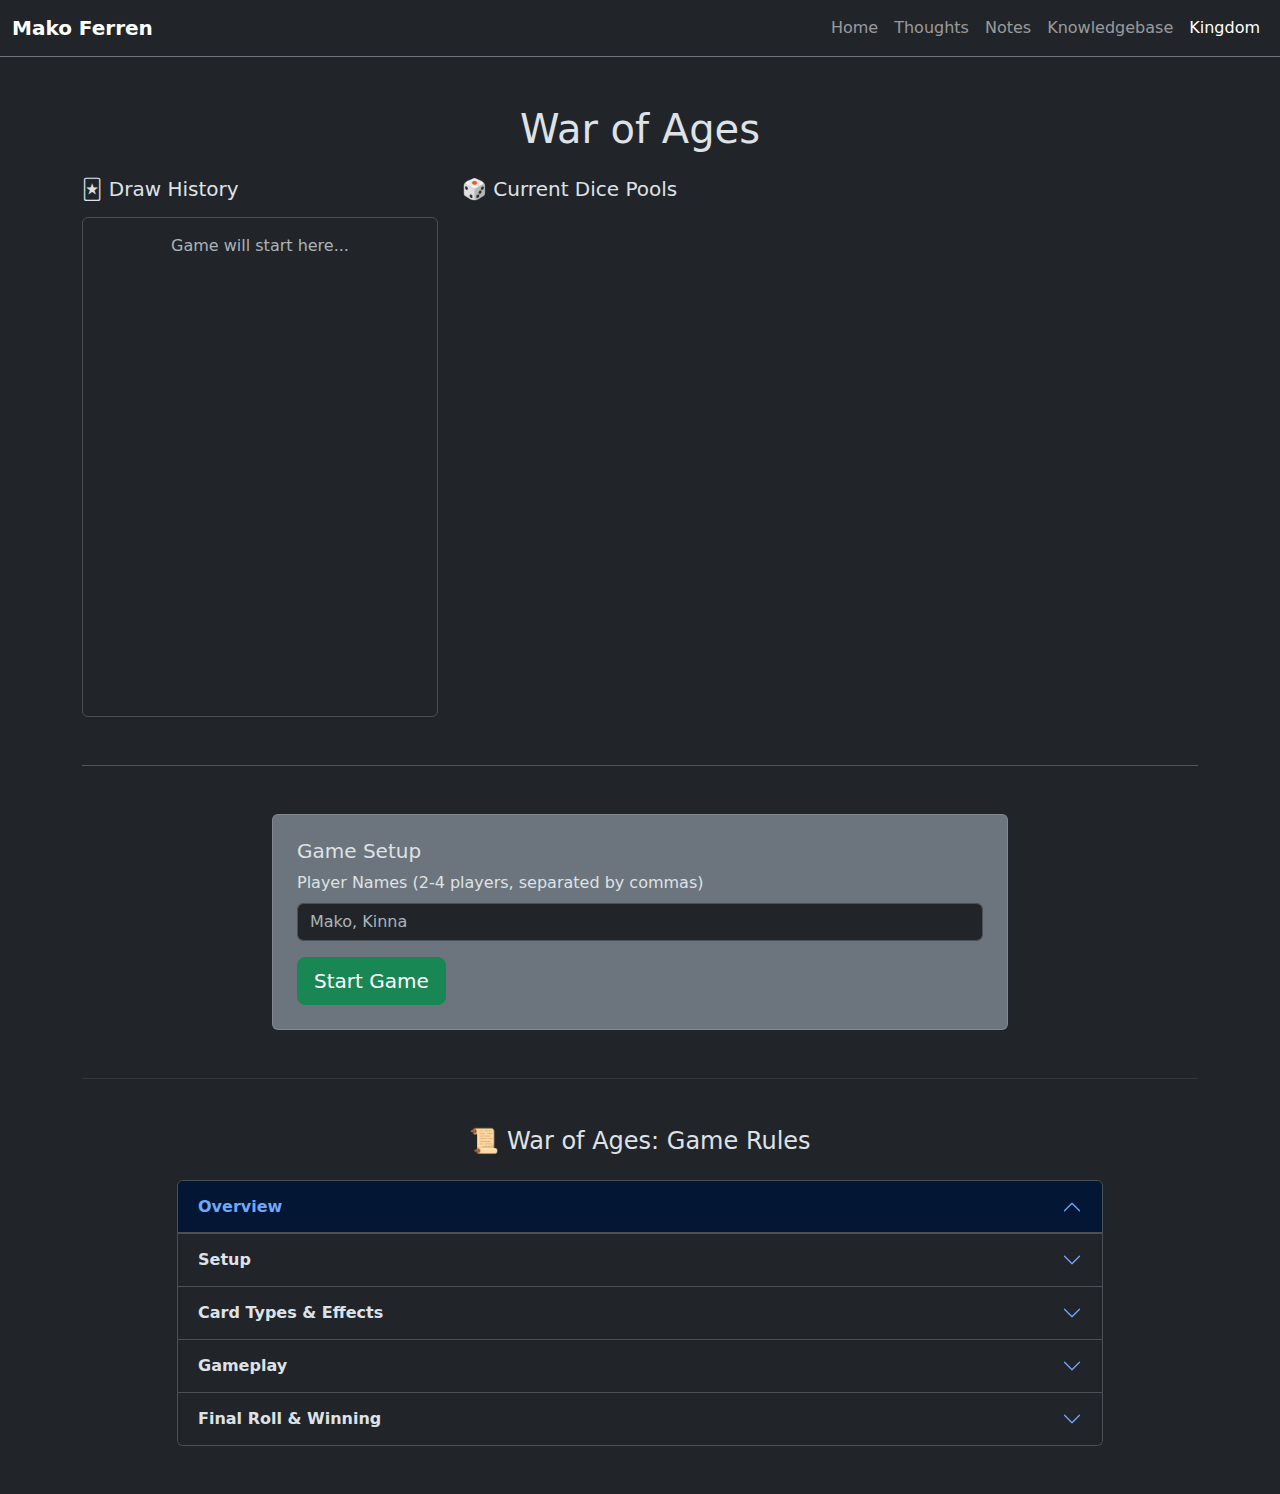
<file: cards.html>
<!DOCTYPE html>
<html lang="en" data-bs-theme="dark">
<head>
  <meta charset="utf-8" />
  <meta name="viewport" content="width=device-width, initial-scale=1" />
  <title>Mako Ferren - Kingdom</title>
  <link href="https://cdn.jsdelivr.net/npm/bootstrap@5.3.2/dist/css/bootstrap.min.css" rel="stylesheet" />
  <link rel="stylesheet" href="style.css" />
</head>
<body>

  <nav class="navbar navbar-expand-lg navbar-dark bg-dark border-bottom border-secondary">
    <div class="container-fluid">
      <a class="navbar-brand fw-bold" href="index.html">Mako Ferren</a>
      <button class="navbar-toggler" type="button" data-bs-toggle="collapse" data-bs-target="#navbarNav" aria-controls="navbarNav" aria-expanded="false" aria-label="Toggle navigation">
        <span class="navbar-toggler-icon"></span>
      </button>
      <div class="collapse navbar-collapse" id="navbarNav">
        <ul class="navbar-nav ms-auto">
          <li class="nav-item"><a class="nav-link" href="index.html">Home</a></li>
          <li class="nav-item"><a class="nav-link" href="thoughts.html">Thoughts</a></li>
          <li class="nav-item"><a class="nav-link" href="notes.html">Notes</a></li>
          <li class="nav-item"><a class="nav-link" href="knowledgebase.html">Knowledgebase</a></li>
          <li class="nav-item"><a class="nav-link active" href="cards.html">Kingdom</a></li>
        </ul>
      </div>
    </div>
  </nav>

  <div class="container my-5">
    <h1 class="text-center mb-4">War of Ages</h1>

    <div class="row g-4">
      <div class="col-lg-4">
        <h5 class="mb-3">🃏 Draw History</h5>
        <div id="drawHistory" class="p-3 border rounded bg-dark" style="height: 500px; overflow-y: auto;">
          <p class="text-muted text-center">Game will start here...</p>
        </div>
      </div>

      <div class="col-lg-8">
        <h5 class="mb-3">🎲 Current Dice Pools</h5>
        <div id="diceTableContainer" class="table-responsive d-none">
          <table class="table table-dark table-striped table-hover">
            <thead>
              <tr>
                <th>Player</th>
                <th>Faction</th>
                <th>d4</th>
                <th>d6</th>
                <th>d12</th>
                <th>d20</th>
                <th>Total Dice</th>
              </tr>
            </thead>
            <tbody id="diceTable"></tbody>
          </table>
        </div>
      </div>
    </div>

    <hr class="my-5">

    <div class="row justify-content-center">
      <div class="col-md-8">
        <div id="setupForm" class="card bg-secondary p-4">
          <h5 class="card-title">Game Setup</h5>
          <form id="gameSetupForm">
            <div class="mb-3">
              <label class="form-label">Player Names (2-4 players, separated by commas)</label>
              <input type="text" id="playerNames" class="form-control" placeholder="Mako, Kinna"required>
            </div>
            <button type="submit" class="btn btn-success btn-lg">Start Game</button>
          </form>
        </div>

        <div id="gameControls" class="text-center mt-4 d-none">
            <button id="nextRoundBtn" class="btn btn-danger btn-lg px-5 mt-3">Next Round ➜</button>
            <button id="finalRollBtn" class="btn btn-danger btn-lg px-5 mt-3 d-none">Roll Final Dice!</button>
            <button id="resetGameBtn" class="btn btn-warning btn-lg px-5 mt-3">Reset Game 🔄</button>
        </div>
      </div>
    </div>

    <hr class="my-5 border-secondary">

    <div class="row justify-content-center">
      <div class="col-lg-10">
        <h2 class="h4 text-center mb-4">📜 War of Ages: Game Rules</h2>
        <div class="accordion" id="kingdomRulesAccordion">
          
          <div class="accordion-item">
            <h2 class="accordion-header">
              <button class="accordion-button" type="button" data-bs-toggle="collapse" data-bs-target="#rulesOverview" aria-expanded="true">
                <strong>Overview</strong>
              </button>
            </h2>
            <div id="rulesOverview" class="accordion-collapse collapse" data-bs-parent="#kingdomRulesAccordion">
              <div class="accordion-body">
                <p><strong>War of Ages</strong> is a dice-building card game for 2-4 players using a standard 52 card deck (no jokers).</p>
                <p>Each player is assigned one of the four suits as their <strong>faction</strong> (friendly suit). The goal is to build the strongest pool of dice by drawing cards and interpreting them based on their relationship to your faction.</p>
                <p>At the end of the game, all players roll their accumulated dice. The player(s) with the highest total wins!</p>
                <p>The collection of dice & final rolling represents the in-universe collection of tokens, that are then used to determine the final outcome of the game by shaking a bag used to collect all player tokens (identifiable by their suit), and dumping them onto the table. Traditionally, any that roll off the table are units that fled from battle, face down tokens represent dead units, and face up units represent those that survived the battle. The player with the total number of face up units wins the game.</p>
                <p>Some people prefer to play with no-deserter rules, where tokens are instead dumped into a tray or onto a table with a raised edge to prevent tokens falling to the floor.</p>
              </div>
            </div>
          </div>

          <div class="accordion-item">
            <h2 class="accordion-header">
              <button class="accordion-button collapsed" type="button" data-bs-toggle="collapse" data-bs-target="#rulesSetup">
                <strong>Setup</strong>
              </button>
            </h2>
            <div id="rulesSetup" class="accordion-collapse collapse" data-bs-parent="#kingdomRulesAccordion">
              <div class="accordion-body">
                <ul>
                  <li>Remove the Kings & Jokers and Shuffle the deck.</li>
                  <li>Shuffle the Kings. Each player draws a King that becomes the leader of their faction (❤️ Zelimphor, ♠️ Karhagmidar, ♣️ Paran, ♦️ The Shattered Isles).</li>
                  <li>All players start with no dice.</li>
                </ul>
              </div>
            </div>
          </div>

          <div class="accordion-item">
            <h2 class="accordion-header">
              <button class="accordion-button collapsed" type="button" data-bs-toggle="collapse" data-bs-target="#rulesCardTypes">
                <strong>Card Types & Effects</strong>
              </button>
            </h2>
            <div id="rulesCardTypes" class="accordion-collapse collapse" data-bs-parent="#kingdomRulesAccordion">
              <div class="accordion-body">
                <p>When a player draws a card, its effect depends on two things:</p>
                <ul>
                  <li><strong>Suit relationship:</strong>
                    <ul>
                      <li><strong>Friendly 💚</strong>: Same suit as your faction</li>
                      <li><strong>Enemy ❤️</strong>: Another player's faction suit</li>
                      <li><strong>Neutral 💛</strong>: A suit not assigned to any player</li>
                    </ul>
                  </li>
                </ul>

                <table class="table table-dark table-striped table-hover mt-3 mb-0">
                    <thead>
                        <tr>
                        <th scope="col" class="text-center">Card Type</th>
                        <th scope="col" class="text-center">💚 Friendly</th>
                        <th scope="col" class="text-center">❤️ Enemy</th>
                        <th scope="col" class="text-center">💛 Neutral</th>
                        </tr>
                    </thead>
                    <tbody>
                        <tr>
                        <th scope="row">Number (2-10)</th>
                        <td class="text-center fw-bold text-success">+1 d12 🌟</td>
                        <td class="text-center fw-bold text-danger">+1 d6 ⚔️</td>
                        <td class="text-center fw-bold text-secondary">+1 d4 🛡️</td>
                        </tr>
                        <tr>
                        <th scope="row">Jack (J)</th>
                        <td class="text-center fw-bold text-success">+2 d20 🌟</td>
                        <td class="text-center fw-bold text-danger">+1 d20 ⚔️</td>
                        <td class="text-center fw-bold text-secondary">+1 d12 🛡️</td>
                        </tr>
                        <tr>
                        <th scope="row">Ace (A)</th>
                        <td class="text-center fw-bold text-success">+4 d12 🌟</td>
                        <td class="text-center fw-bold text-danger">+2 d12 ⚔️</td>
                        <td class="text-center fw-bold text-secondary">+1 d12 🛡️</td>
                        </tr>
                        <tr>
                        <th scope="row">Queen (Q)</th>
                        <td class="text-center fw-bold text-success">+4 d20 🌟</td>
                        <td class="text-center fw-bold text-danger">+3 d20 ⚔️</td>
                        <td class="text-center fw-bold text-secondary">+2 d20 🛡️</td>
                        </tr>
                    </tbody>
                    </table>
              </div>
            </div>
          </div>

          <div class="accordion-item">
            <h2 class="accordion-header">
              <button class="accordion-button collapsed" type="button" data-bs-toggle="collapse" data-bs-target="#rulesGameplay">
                <strong>Gameplay</strong>
              </button>
            </h2>
            <div id="rulesGameplay" class="accordion-collapse collapse" data-bs-parent="#kingdomRulesAccordion">
              <div class="accordion-body">
                <ul>
                  <li>Each round, every player draws one card from the top of the deck and gains dice based on the card's effect.</li>
                  <li>The game continues for as many <strong>full rounds</strong> as possible so that <strong>every player draws the exact same number of cards</strong>.</li>
                  <li>Any leftover cards (when the deck can't be evenly divided) remain undrawn.</li>
                  <li>When no more full rounds are possible, proceed to the final roll.</li>
                </ul>
              </div>
            </div>
          </div>

          <div class="accordion-item">
            <h2 class="accordion-header">
              <button class="accordion-button collapsed" type="button" data-bs-toggle="collapse" data-bs-target="#rulesEnd">
                <strong>Final Roll & Winning</strong>
              </button>
            </h2>
            <div id="rulesEnd" class="accordion-collapse collapse" data-bs-parent="#kingdomRulesAccordion">
              <div class="accordion-body">
                <ul>
                  <li>All players simultaneously roll all their accumulated dice.</li>
                  <li>Add up the totals (d4 max 4, d6 max 6, d12 max 12, d20 max 20).</li>
                  <li>The player(s) with the highest total score win(s).</li>
                  <li>Ties are allowed. Multiple winners are declared if tied for highest.</li>
                </ul>
              </div>
            </div>
          </div>

        </div>
      </div>
    </div>
  </div>

  <script src="https://cdn.jsdelivr.net/npm/bootstrap@5.3.2/dist/js/bootstrap.bundle.min.js"></script>
  <script src="main.js"></script>
</body>
</html>
</file>
<file: style.css>
.npc-box, .family-box {
    border-radius: 0.5rem;
    padding: 0.75rem;
    color: #fff;
    background-color: #1e2a3d;
    min-height: 150px;
}

.npc-good { background-color: #1e3d1e; }
.npc-bad { background-color: #3d1e1e; }
.npc-neutral { background-color: #3d3d1e; }
.name-good { color: #4ec9b0; font-weight: 600; }
.name-neutral { color: #ffd700; font-weight: 600; }
.name-bad { color: #f44747; font-weight: 600; }
.name-family { color: #ff69b4; font-weight: 600; }
.name-place { color: #9370db; font-weight: 600; }

.portrait-container {
    display: flex;
    justify-content: center;
    gap: 20px;
    margin: 20px 0;
}
.portrait-container img {
    width: 200px;
    height: auto;
    border-radius: 8px;
    object-fit: cover;
}
body {
    overflow-x: hidden;
}

#thoughtList {
    display: grid;
    grid-template-columns: repeat(3, 1fr);
    gap: 1rem;
}

.person-box {
    background-color: #1e2a3d;
    padding: 1rem;
    border-radius: 0.5rem;
    border: 1px solid #444;
    display: flex;
    flex-direction: column;
}

.thought-box {
    background-color: #2a3a4d;
    border: 1px solid #555;
}

.person-box h5 {
    margin-bottom: 0.5rem;
}
</file>
